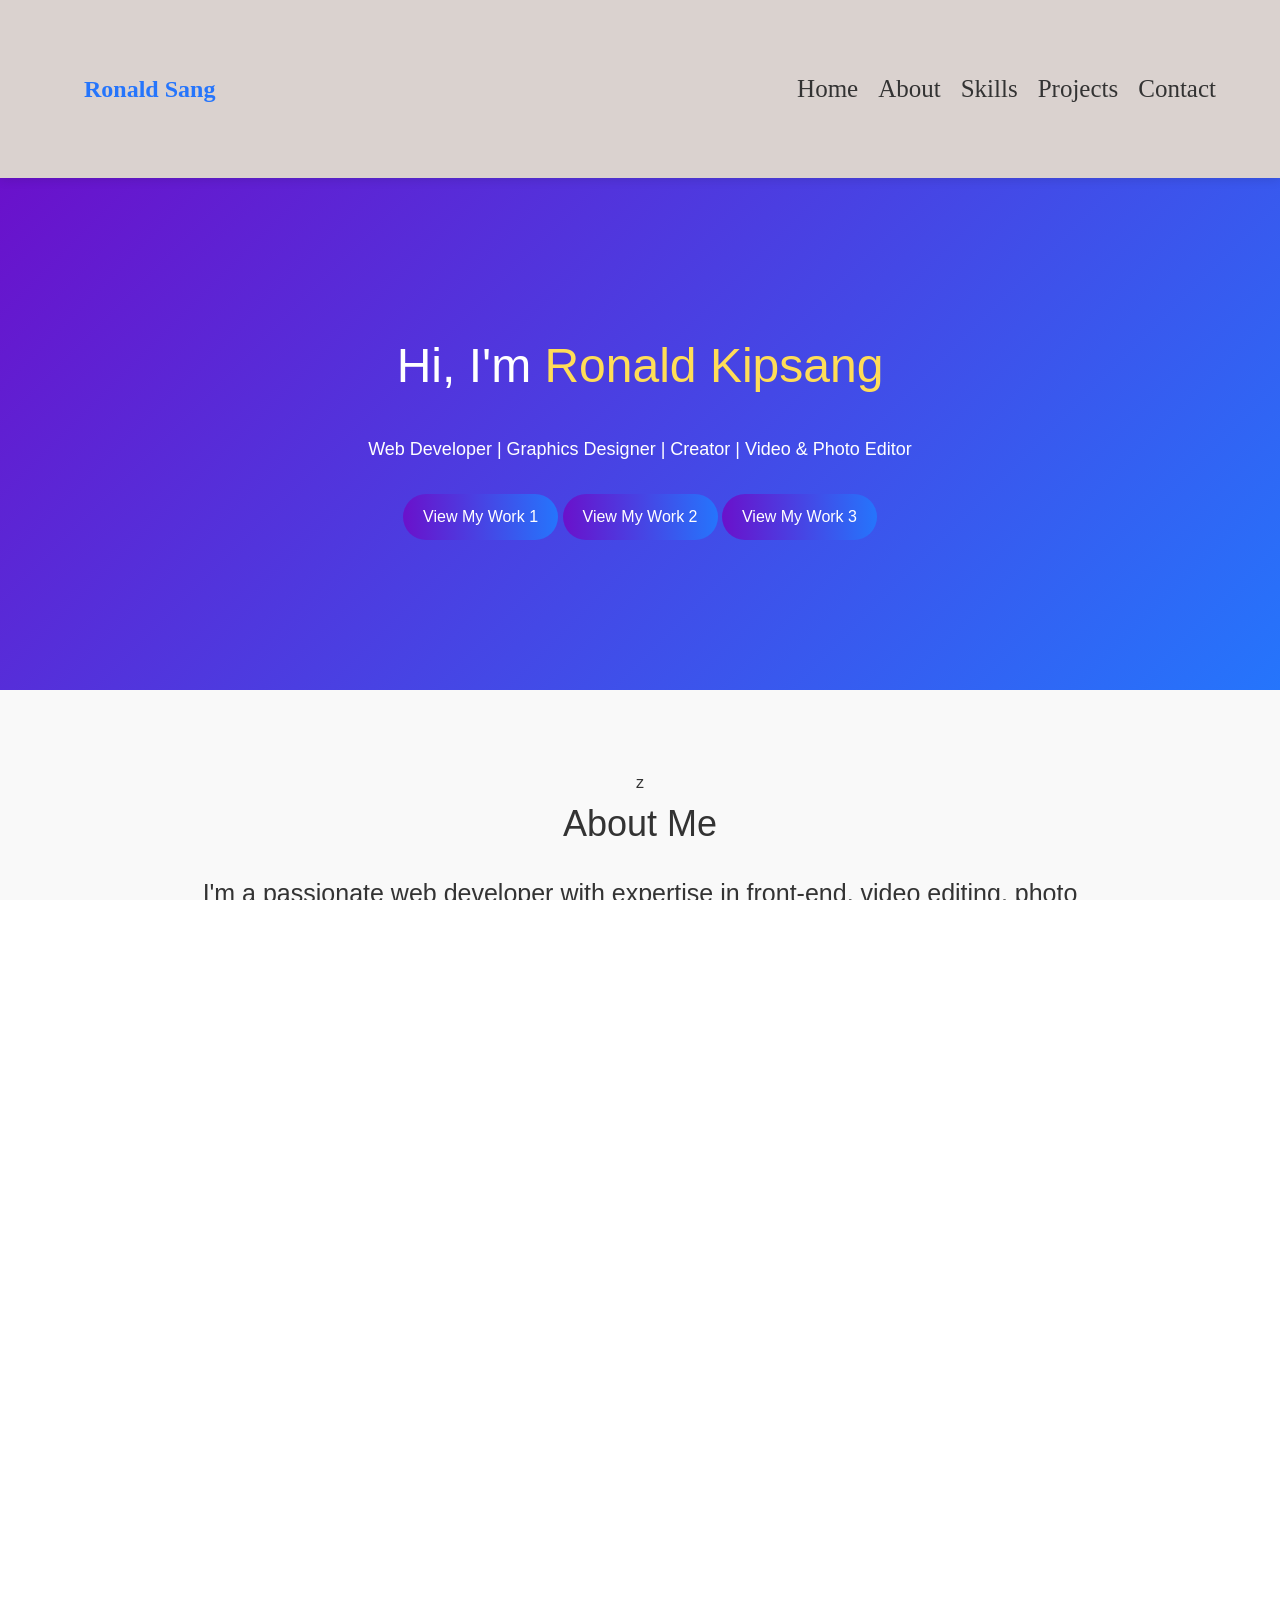
<file: index.html>
<!DOCTYPE html>
<html lang="en">
  <head>
    <meta charset="UTF-8" />
    <meta name="viewport" content="width=device-width, initial-scale=1.0" />
    <title>My Portfolio</title>
    <link rel="stylesheet" href="style.css" />
    <link
      rel="stylesheet"
      href="https://cdnjs.cloudflare.com/ajax/libs/font-awesome/6.0.0/css/all.min.css"
    />
    <link rel="JavaScript" href="JAVASCRIPT 01/javaScript.js" />
  </head>
  <body>
    <!--header section-->
    <div class="header">
      <header>
        <div class="mylogo">Ronald Sang</div>
        <nav>
          <ul>
            <li class=""><a href="#Home">Home</a></li>
            <li><a href="#About">About</a></li>
            <li><a href="#Skills">Skills</a></li>
            <li><a href="#Projects">Projects</a></li>
            <li><a href="#Contact">Contact</a></li>
          </ul>
        </nav>
      </header>
    </div>
    <!--hero section-->
    <section id="home" class="hero">
      <div class="hero-content">
        <h1>Hi, I'm <span>Ronald Kipsang</span></h1>
        <p>
          Web Developer | Graphics Designer | Creator | Video & Photo Editor
        </p>
        <a href="WEB DESIGN BEGINNER COURSES/about.html" class="btn"
          >View My Work 1</a
        >
        <a href="KIDS OUTFIT WEBSITE/index.html" class="btn">View My Work 2</a>
        <a href="WEB DESIGN 101/index.html" class="btn">View My Work 3</a>
      </div>
    </section>
    <!--About section-->
    <section id="About" class="About">
      z
      <div class="About-content">
        <h2>About Me</h2>
        <p>
          I'm a passionate web developer with expertise in front-end, video
          editing, photo editing and content creation through graphics designing
          and story telling. I love creating user friendly websites, attractive
          graphic desings that hooks the intended audiendece. with modern design
          and tools i love bringing ideas to life
        </p>
        <a href="#contact" class="btn">Hire Me</a>
      </div>
    </section>
    <!--skills section-->

    <section id="Skills" class="Skills">
      <h2>My Skills</h2>
      <div class="Skills-grid">
        <div class="Skill">
          <i class="fas fa-code"></i>
          <h3>Web Development</h3>
          <p>HTML, CSS, Javascript, React, Node.js</p>
        </div>
        <div class="Skill">
          <i class="fa-paint-brush"></i>
          <h3>Graphics Design</h3>
          <p>Photoshop, Canva, Illustrator, Pixel Lab</p>
        </div>
        <div class="Skill">
          <i class="fa-paint-brush"></i>
          <h3>Cyber Forensics Expert</h3>
          <p>Photoshop, Canva, Illustrator, Pixel Lab</p>
        </div>
        <div class="Skill">
          <i class="fas fa-database"></i>
          <h3>Video Editing</h3>
          <p>Adobe Premier pro, cupcat, Adobe After Effect, Adobe Animator</p>
        </div>
      </div>
    </section>

    <!--projects section-->

    <section id="Projects" class="Projects">
      <h2>My Projects</h2>
      <div class="projects-grid">
        <div class="project">
          <!--img src="" alt=""-->
          <h3 class="KIDS-WEBSITE">PRINCE & PRINCESS FASHION</h3>
          <p>A responsive E-commerce website built with HTML and CSS</p>
          <a href="https://ronaldkibet45.github.io/kids-fashion/#" class="btn"
            >View The Project</a
          >
        </div>
        <div class="project">
          <!--img src="" alt=""-->
          <h3>Project 2</h3>
          <p>A responsive E-commerce website built with React and Node.js.</p>
          <a href="#" class="btn">View The Project</a>
        </div>
        <div class="project">
          <!--img src="" alt=""-->
          <h3>Project 3</h3>
          <p>A portfolio Website with modern design and animations.</p>
          <a href="#" class="btn">View The Project</a>
        </div>
        <div class="project">
          <!--img src="" alt=""-->
          <h3>Project 4</h3>
          <p>A responsive E-commerce website built with React and Node.js.</p>
          <a href="#" class="btn">View The Project</a>
        </div>
      </div>
    </section>

    <!--contact section-->
    <section id="Contact" class="Contact">
      <h2>Contact Me</h2>
      <form>
        <input type="text" placeholder="Your Name" required /><input
          type="text"
          placeholder="Your Email"
          required
        /><input type="text" placeholder="Phone number" required /><textarea
          placeholder="Your Message"
          required
        ></textarea
        ><button type="Submit" class="btn">SEND MESSAGE</button>
      </form>
    </section>
    <!--projects section-->
    <footer>
      <div class="Social-Media">
        <a href="https://www.linkedin.com/in/ronald-kipsang-142777352/"
          ><i class="fab fa-linkedin"> </i>LinkedIn</a
        ><a href="https://web.facebook.com/kibesang.ronald"
          ><i class="fa-brands fa-facebook"></i>Facebook</a
        ><a href="https://x.com/Kipsangkibet1"
          ><i class="fa-brands fa-x-twitter"></i>Twitter</a
        ><a href="https://www.tiktok.com/foryou?lang=en"
          ><i class="fa-brands fa-tiktok"></i>TikTok</a
        ><a href="#"><i class="fab fa-instagram"> </i>Instagram</a
        ><a href="#"><i class="fa-brands fa-github"></i>Github</a>
      </div>
      <p>&copy; 2025 Ronald Kipsang. All rights reserved.</p>
    </footer>
    <!--script for smooth scrolling-->
  </body>
</html>
</file>
<file: style.css>
html,
body {
  width: 100%;
  height: 100%;
  overflow-x: hidden;
  box-sizing: border-box;
}
body {
  font-family: "Lucida Sans", "Lucida Sans Regular", "Lucida Grande",
    "Lucida Sans Unicode", Geneva, Verdana, sans-serif;
  margin: 0;
  padding: 0;
  color: #333;
  line-height: 1.6;
  min-height: 100vh;
}
h1,
h2,
h3 {
  margin: 0;
  font-weight: 300;
}
p {
  margin: 0;
  font-weight: 300;
}
a {
  text-decoration: none;
  color: inherit;
}
.btn {
  background: linear-gradient(90deg, #6a11cb, #2575fc);
  color: white;
  padding: 10px 20px;
  border-radius: 25px;
  transition: 0.3sec ease;
  display: inline-block;
}
.btn :hover {
  transform: scale(1.05);
}
header {
  display: flex;
  justify-content: space-between;
  align-items: center;
  padding: 50px 5%;
  background: #fff;
  box-shadow: 0 2px 10px rgba(0, 0, 0, 0.1);
  position: sticky;
  top: 0;
  z-index: 1000;
  background-color: #dad2cf;
}
header > .mylogo {
  font-size: 24px;
  font-weight: 600;
  color: #2575fc;
  padding: 20px;
  font-family: "Times New Roman", Times, serif;
}
header nav ul {
  list-style: none;
  display: flex;
  gap: 20px;
  padding: 0;
  margin: 0;
}
header nav ul a {
  font-weight: 400;
  font-size: 25px;
  font-family: "Times New Roman", Times, serif;
  transition: color 0.3s ease;
}
header nav ul a:hover {
  color: #2575fc;
}
.hero {
  background: linear-gradient(135deg, #6a11cb, #2575fc);
  color: white;
  padding: 150px 10%;
  text-align: center;
}
.hero h1 {
  font-size: 48px;
  margin-bottom: 30px;
}
.hero h1 span {
  color: #ffdd57;
}
.hero p {
  font-size: 18px;
  margin-bottom: 30px;
}
.About {
  padding: 80px 10%;
  text-align: center;
  background-color: #f9f9f9;
}
.About h2 {
  font-size: 36px;
  margin-bottom: 20px;
}
.About p {
  font-size: 25px;
  max-width: 900px;
  margin: 0 auto 30px;
  justify-content: center;
}

.Skills {
  padding: 40px 5%;
  text-align: center;
}
.Skills h2 {
  font-size: 28px;
  margin-bottom: 20px;
}
.Skills-grid {
  display: flex;
  flex-wrap: wrap;
  gap: 20px;
  justify-content: center;
}
.Skill {
  background: rgb(207, 234, 235);
  padding: 15px;
  border-radius: 10px;
  box-shadow: 0 2px 10px rgba(0, 0, 0, 0.1);
  max-width: 300px;
  width: calc(33.33%-40px);
}
.Skill i {
  font-size: 40px;
  color: #2575fc;
  margin-bottom: 10px;
}
.Skill h3 {
  font-size: 30px;
  margin-bottom: 10px;
  text-decoration: underline;
  color: #1a1818;
  font-family: "Times New Roman", Times, serif;
}
.Projects {
  padding: 40px 10%;
  text-align: center;
  background: #f7f3f3;
}

.Projects h2 {
  font-size: 36px;
  margin-bottom: 40px;
}
.projects-grid {
  display: flex;
  justify-content: center;
  gap: 20px;
  flex-wrap: wrap;
}
.project {
  background: #c7e2e6;
  padding: 15px;
  border-radius: 10px;
  box-shadow: 0 2px 10px rgba(0, 0, 0, 0.3);
  max-width: 300px;
}
.project img {
  width: 100%;
  border-radius: 10px;
  margin-bottom: 10px;
}
.project h3 {
  font-size: 20px;
  margin-bottom: 10px;
}
.project p {
  font-size: 16px;
  margin-bottom: 15px;
}
.Contact {
  padding: 80px 10%;
  text-align: center;
}
.Contact h2 {
  font-size: 40px;
  margin-bottom: 40px;
}
.Contact form {
  max-width: 600px;
  margin: 0 auto;
  display: flex;
  flex-direction: column;
  gap: 20px;
}
.Contact input,
.Contact textarea {
  padding: 10px;
  border: 1px solid #ccc;
  border-radius: 5px;
  font-size: 20px;
}
.Contact button {
  background: linear-gradient(90deg, #6a11cb, #2575fc);
  color: #fff;
  border: none;
  padding: 10px 20px;
  border-radius: 25px;
  cursor: pointer;
  font-size: 20px;
  transition: transform 0.3 ease;
}
.Contact button:hover {
  transform: scale(1.05);
}
footer {
  background: #333;
  color: #fff;
  padding: 40px 10%;
  text-align: center;
}
footer .Social-Media {
  margin-bottom: 20px;
}
footer .Social-Media a {
  color: white;
  font-size: 20px;
  margin: 0 10px;
  transition: color 0.3s ease;
}
footer .Social-Media a :hover {
  color: #2575fc;
}
footer p {
  font-size: 16px;
  color: #ccc;
}
@media (max-width: 768px) {
  header {
    flex-direction: column;
    align-items: center;
    padding: 10px;
  }
  header nav ul {
    flex-direction: column;
    gap: 10px;
    text-align: center;
  }
  header nav ul li a {
    font-size: 16px;
    display: block;
    padding: 10px;
  }
}
.logo-container {
  display: flex;
  align-items: center;
  gap: 10px;
}

.my-image {
  width: 20px;
  height: 20px;
  border-radius: 50%;
  object-fit: cover;
}
.KIDS-WEBSITE {
  color: #d41e73;
  font-weight: 600;
}
</file>
